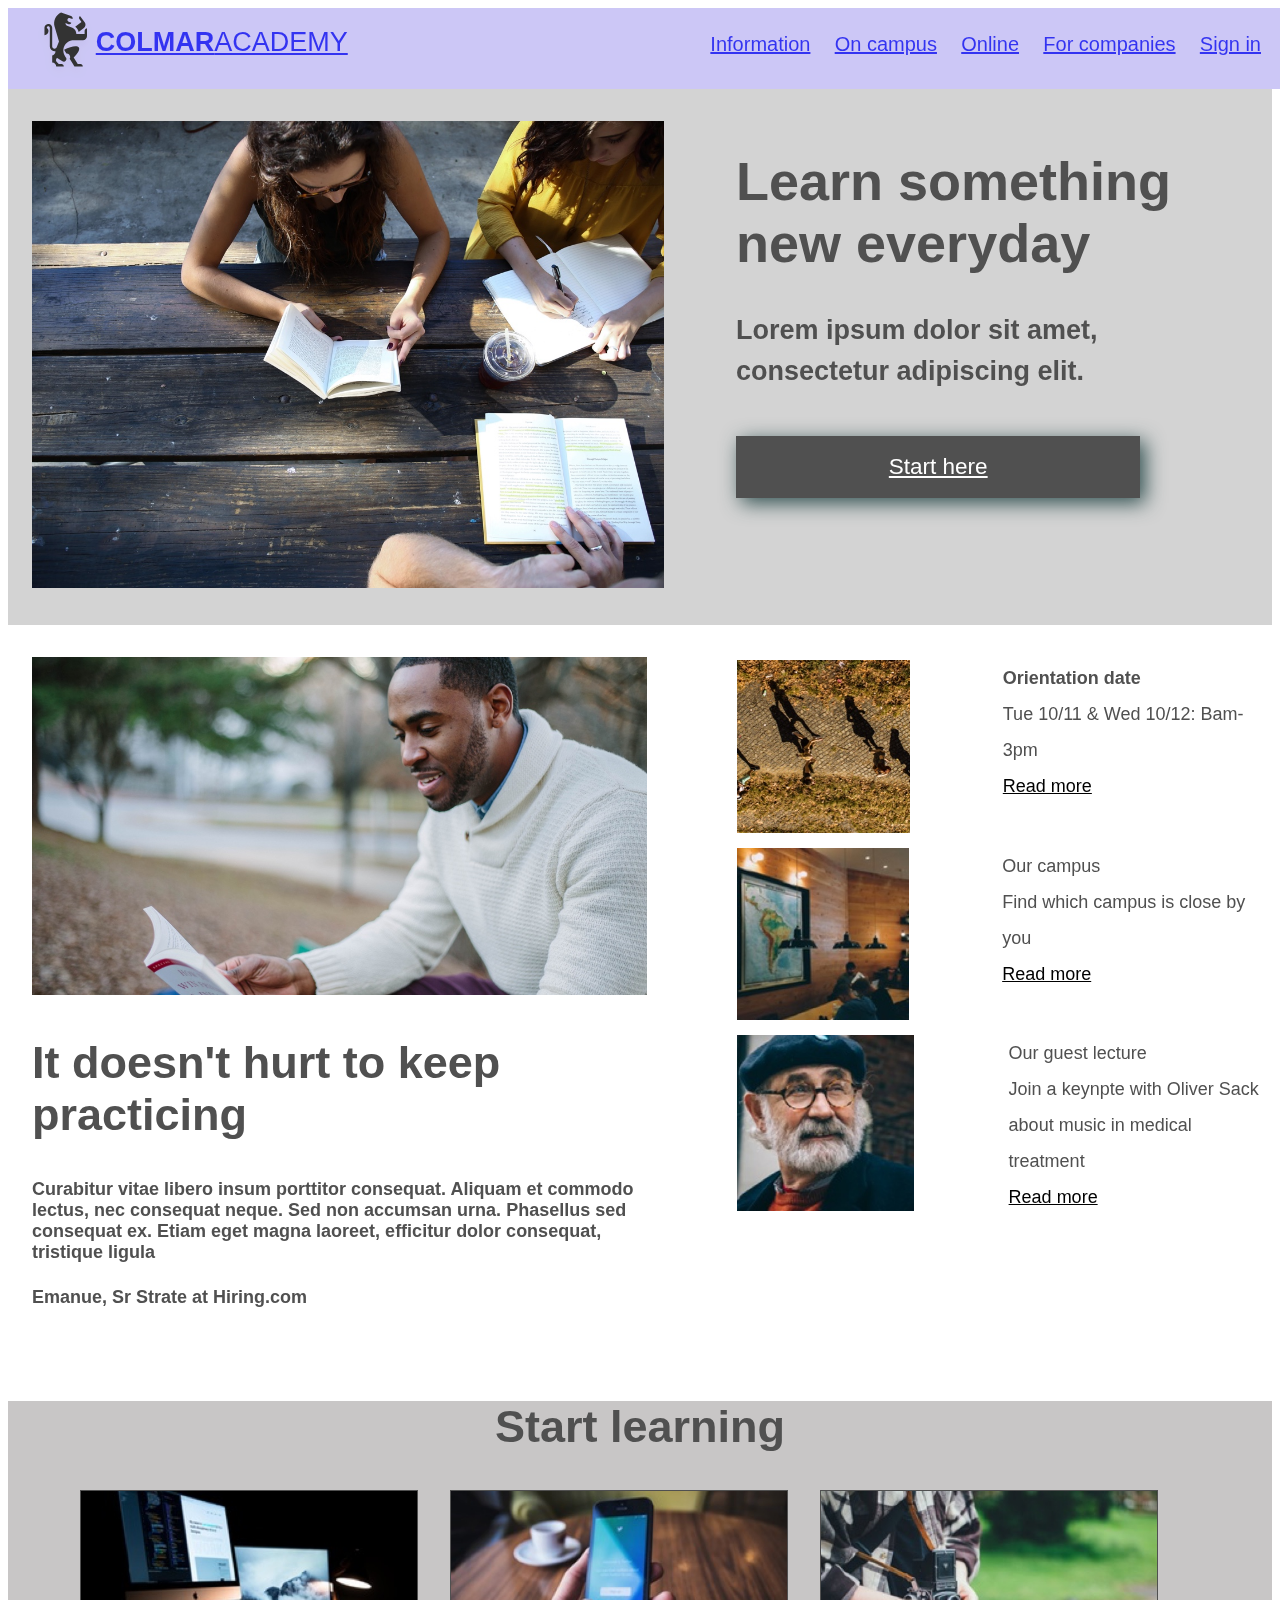
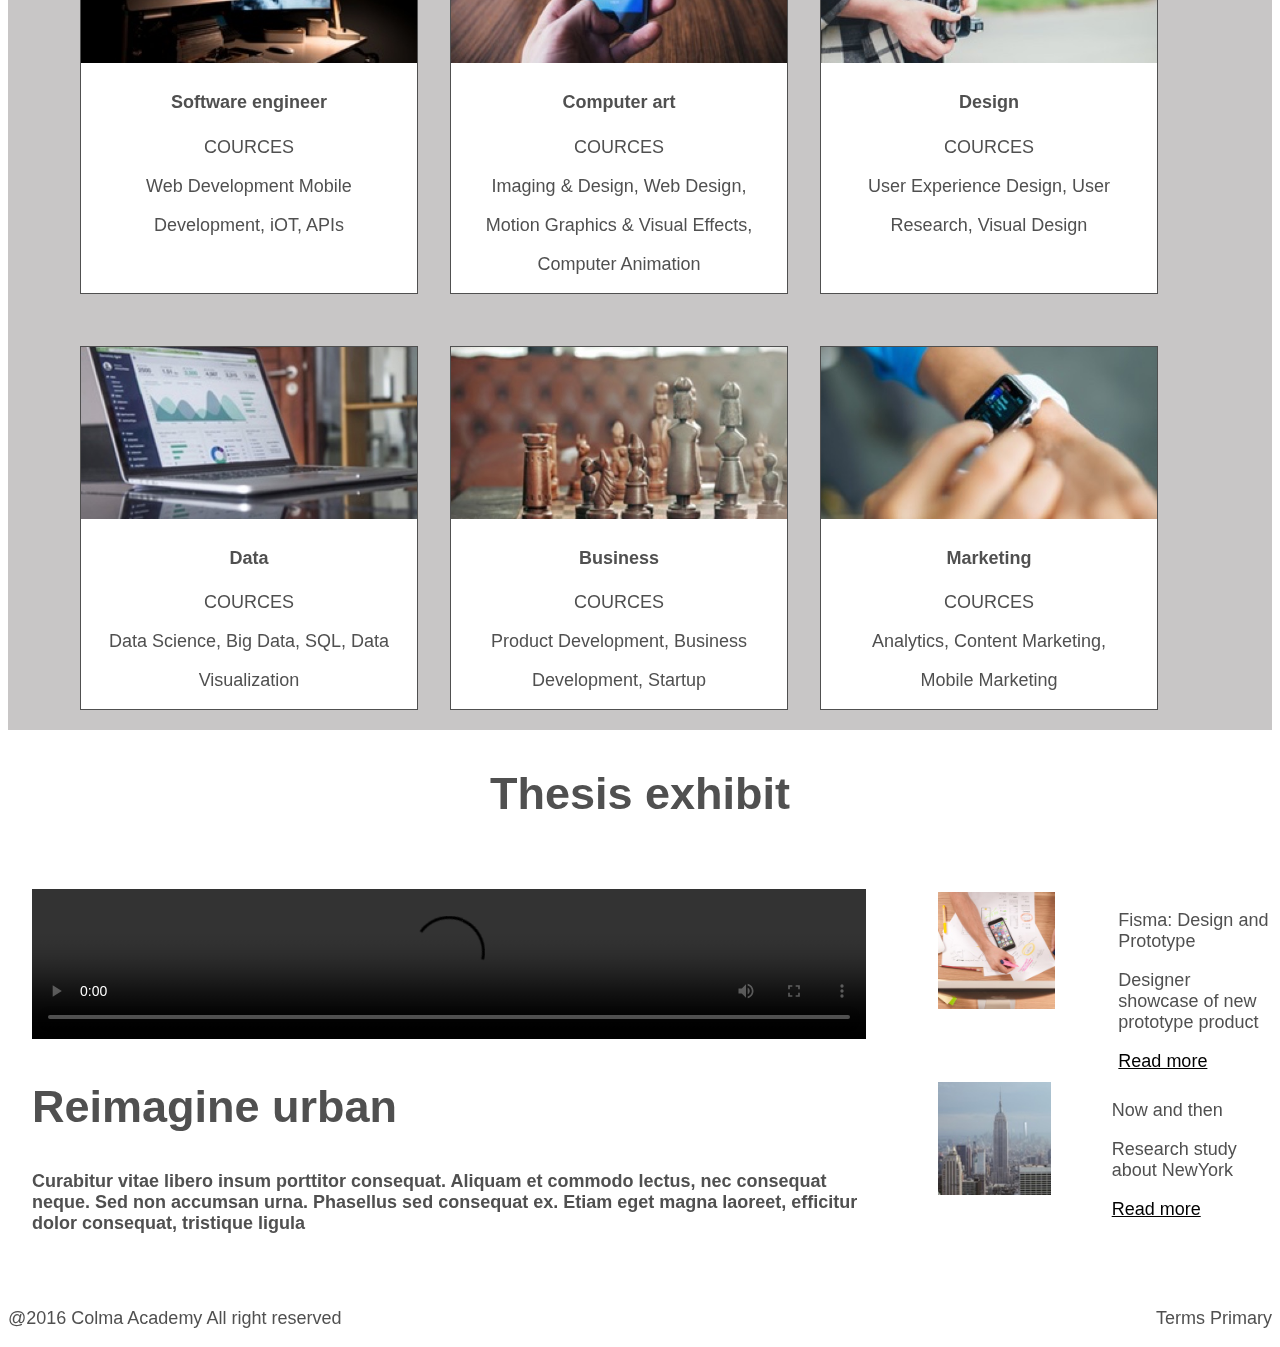
<file: index.html>
<!DOCTYPE html>
<html lang="en">

<head>
    <meta charset="UTF-8">
    <meta name="viewport" content="width=device-width, initial-scale=1.0">
    <title>Colmar Academy</title>
    <link href="style9.css" rel="stylesheet" type="text/css">
</head>

<body>
    <!-- Header Section -->
    <header>
        <nav class="desktop">
            <div class="left" role="presentation">
                <a href="index.html"><img src="img/ic-logo.svg"
                        alt="Colmar Academy Logo"><strong>COLMAR</strong><span>ACADEMY</span></a>
            </div>
            <div class="right" role="presentation">
                <ul role="presentation">
                    <li><a href="information.html">Information</a></li>
                    <li><a href="https://www.codecademy.com/">On campus</a></li>
                    <li><a href="https://www.codecademy.com/">Online</a></li>
                    <li><a href="https://www.codecademy.com/">For companies</a></li>
                    <li><a href="https://www.codecademy.com/">Sign in</a></li>
                </ul>
            </div>
        </nav>
        <nav class="mobile">
            <div class="links" role="presentation">
                <ul role="presentation">
                    <li><a href="https://www.codecademy.com/"><img src="img/ic-logo.svg" alt="Colmar Academy Logo"></a>
                    </li>
                    <li><a href="https://www.codecademy.com/"><img src="img/ic-on-campus.svg" alt="On Campus Icon"></a>
                    </li>
                    <li><a href="https://www.codecademy.com/"><img src="img/ic-online.svg" alt="Online Icon"></a></li>
                    <li><a href="https://www.codecademy.com/"><img src="img/ic-login.svg" alt="Login Icon"></a></li>
                </ul>
            </div>
        </nav>
    </header>
    <!-- Main Content -->

    <main>
        <!-- Banner Section -->
        <section id="banner">
            <div class="container-left" role="presentation">
                <img class="left-img1" src="img/banner.jpg" alt="Students reading books on wooden table">
            </div>
            <div class="container-right" role="presentation">
                <h1>Learn something new everyday</h1>
                <h3>Lorem ipsum dolor sit amet, consectetur adipiscing elit.</h3>
                <div class="button" role="button"><a style="color: white;" href="#">Start here</a></div>
            </div>
        </section>

        <!-- Banner article-->
        <div class="container-total">
            <div class="container-left2">
                <div class="left-img" role="presentation">
                    <img class="left-img2" src="img/information-main.jpg" alt="Students reading books on wooden table">
                </div>
                <div class="content-content" role="presentation">
                    <h2>It doesn't hurt to keep practicing</h2>
                    <h4>Curabitur vitae libero insum porttitor consequat.
                        Aliquam et commodo lectus, nec consequat neque.
                        Sed non accumsan urna. Phasellus sed consequat ex.
                        Etiam eget magna laoreet, efficitur dolor consequat, tristique ligula</h4>
                    <h4>Emanue, Sr Strate at Hiring.com</h4>
                </div>
            </div>

            <div class="container-right2">
                <div class="newspaper-container">
                    <div class="newspaper-item">
                        <img class="newspaper-image" src="img/information-orientation.jpg" alt="A street with children">
                    </div>
                    <div class="newspaper-item mobile-mode">
                        <span class="title-newspaper"> <b>Orientation date</b></span><br>
                        <span class="rest-newspaper">Tue 10/11 & Wed 10/12: Bam-3pm</span><br>
                        <span class="rest-newspaper"><a href="https://www.codecademy.com/"> Read more</a></span>
                    </div>
                </div>

                <div class="newspaper-container">
                    <div class="newspaper-item">
                        <img class="newspaper-image" src="img/information-campus.jpg" alt="A street with children">
                    </div>
                    <div class="newspaper-item mobile-mode">
                        <span class="title-newspaper"> Our campus</span><br>
                        <span class="rest-newspaper">Find which campus is close by you</span><br>
                        <span class="rest-newspaper"><a href="https://www.codecademy.com/"> Read more</a></span>
                    </div>
                </div>

                <div class="newspaper-container">
                    <div class="newspaper-item">
                        <img class="newspaper-image" src="img/information-guest-lecture.jpg"
                            alt="A street with children">
                    </div>
                    <div class="newspaper-item mobile-mode">
                        <span class="title-newspaper"> Our guest lecture </span><br>
                        <span class="rest-newspaper">Join a keynpte with Oliver Sack <br> about music in medical
                            treatment </span><br>
                        <span class="rest-newspaper"><a href="https://www.codecademy.com/"> Read more</a></span>
                    </div>
                </div>
            </div>
        </div>

        <div id="content">
            <div class="course-tittle">
                <h2 style="font-weight: bold;">Start learning</h2>
            </div>

            <div class="course-content">
                <div class="content-element" href="information.html">
                    <img src="img/course-software.jpg" alt="course software">
                    <h4 style="font-weight: bold;"> Software engineer </h4>
                    <p> COURCES </p>
                    <p> Web Development Mobile </p>
                    <p> Development, iOT, APIs </p>
                </div>

                <div class="content-element" href="information.html">
                    <img src="img/course-computer-art.jpg" alt="course computer art">
                    <h4 style="font-weight: bold;"> Computer art </h4>
                    <p> COURCES </p>
                    <p> Imaging & Design, Web Design, </p>
                    <p> Motion Graphics & Visual Effects,</p>
                    <p> Computer Animation </p>
                </div>

                <div class="content-element" href="information.html">
                    <img src="img/course-design.jpg" alt="course design">
                    <h4 style="font-weight: bold;"> Design </h4>
                    <p> COURCES </p>
                    <p> User Experience Design, User </p>
                    <p> Research, Visual Design </p>
                </div>
            </div>

            <div class="course-content"> 
                <div class="content-element" href="information.html">
                    <img href="information.html" src="img/course-data.jpg" alt="course data">
                    <h4 style="font-weight: bold;"> Data </h4>
                    <p> COURCES </p>
                    <p> Data Science, Big Data, SQL, Data </p>
                    <p> Visualization </p>
                </div>

                <div class="content-element">
                    <img href="information.html" src="img/course-business.jpg" alt="course business">
                    <h4 style="font-weight: bold;"> Business </h4>
                    <p> COURCES </p>
                    <p> Product Development, Business </p>
                    <p> Development, Startup </p>
                </div>

                <div class="content-element">
                    <img href="information.html" src="img/course-marketing.jpg" alt="course marketing">
                    <h4 style="font-weight: bold;"> Marketing </h4>
                    <p> COURCES </p>
                    <p> Analytics, Content Marketing, </p>
                    <p> Mobile Marketing </p>
                </div>
            </div>
        </div>

        <div id="footer">
            <div class="course-tittle">
                <h2 style="font-weight: bold;">Thesis exhibit</h2>
            </div>

            <div class="container-total2">
                <div class="container-left3">
                    <div class="content-video" role="presentation">
                        <!-- <video class="left-video" src="\ColmaAcademy\video\your-video.mp4" controls></video> -->
                        <video class="left-video" src="https://franco3010.github.io/Htmlcss/video/your-video.mp4?fbclid=IwAR3cPSTs0RWxLgJtnllIymSb13GsUj1oqeiurpsgfRC_Fxp7NKtfrIlNtSo" controls></video>
                    </div>
                    <div class="content-content" role="presentation">
                        <h2>Reimagine urban</h2>
                        <h4>Curabitur vitae libero insum porttitor consequat.
                            Aliquam et commodo lectus, nec consequat neque.
                            Sed non accumsan urna. Phasellus sed consequat ex.
                            Etiam eget magna laoreet, efficitur dolor consequat, tristique ligula</h4>
                    </div>
                </div>

                <div class="container-right3">
                    <div class="newspaper-container">
                        <div class="newspaper-item">
                            <img class="newspaper-image" src="img/thesis-fisma.jpg" alt="thesis fisma">
                        </div>
                        <div class="newspaper-item">
                            <p class="title-newspaper"> Fisma: Design and Prototype</p>
                            <p>Designer showcase of new <br> prototype product</p>
                            <a href="https://www.codecademy.com/"> Read more</a>
                        </div>
                    </div>

                    <div class="newspaper-container">
                        <div class="newspaper-item">
                            <img class="newspaper-image" src="img/thesis-now-and-then.jpg" alt="thesis now and then">
                        </div>
                        <div class="newspaper-item">
                            <p class="title-newspaper"> Now and then</p>
                            <p>Research study about NewYork</p>
                            <a href="https://www.codecademy.com/"> Read more</a>
                        </div>
                    </div>
                </div>
            </div>

            <div id="footer">
                <div class="left">
                    <p>@2016 Colma Academy All right reserved</p>
                </div>

                <div class="right">
                    <p>Terms Primary</p>
                </div>
            </div>
        </div>
    </main>

</body>

</html>
</file>
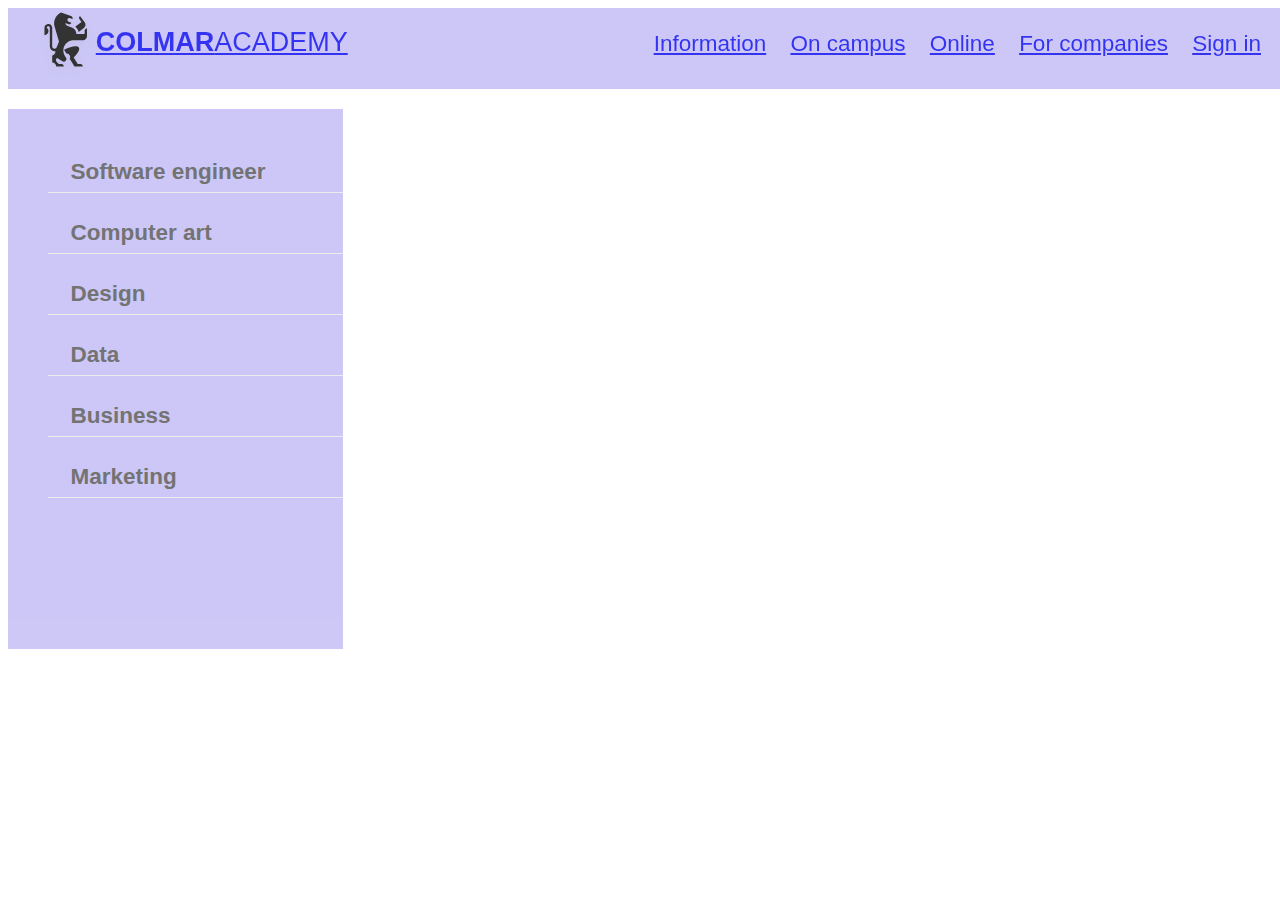
<file: information.html>
<!DOCTYPE html>
<html lang="en">

<head>
    <meta charset="UTF-8">
    <meta name="viewport" content="width=device-width, initial-scale=1.0">
    <title>Information</title>
    <link href="information.css" rel="stylesheet" type="text/css">
</head>

<body>
    <!-- Header Section -->
    <header>
        <nav class="desktop">
            <div class="left" role="presentation">
                <a href="index.html"><img src="img/ic-logo.svg"
                        alt="Colmar Academy Logo"><strong>COLMAR</strong><span>ACADEMY</span></a>
            </div>
            <div class="right" role="presentation">
                <ul role="presentation">
                    <li><a href="information.html">Information</a></li>
                    <li><a href="https://www.codecademy.com/">On campus</a></li>
                    <li><a href="https://www.codecademy.com/">Online</a></li>
                    <li><a href="https://www.codecademy.com/">For companies</a></li>
                    <li><a href="https://www.codecademy.com/">Sign in</a></li>
                </ul>
            </div>
        </nav>
        <nav class="mobile">
            <div class="links" role="presentation">
                <ul role="presentation">
                    <li><a href="https://www.codecademy.com/"><img src="img/ic-logo.svg" alt="Colmar Academy Logo"></a>
                    </li>
                    <li><a href="https://www.codecademy.com/"><img src="img/ic-on-campus.svg" alt="On Campus Icon"></a>
                    </li>
                    <li><a href="https://www.codecademy.com/"><img src="img/ic-online.svg" alt="Online Icon"></a></li>
                    <li><a href="https://www.codecademy.com/"><img src="img/ic-login.svg" alt="Login Icon"></a></li>
                </ul>
            </div>
        </nav>
    </header>
    <!-- Main Content -->

    <main>
        <!-- Thanh điều hướng dọc bên trái -->
        <nav class="header-nav">
            <ul>
                <a href="#">Software engineer</a>
                <a href="#">Computer art</a>
                <a href="#">Design</a></li>
                <a href="#">Data</a>
                <a href="#">Business</a>
                <a href="#">Marketing</a>
            </ul>
        </nav>
    </main>
</body>

</html>
</file>
<file: style9.css>
/* BAT DAU TU DAY LA PHAN EDIT NHE */

/* Universal Styles */

html {
    font-size: 2vmin;
    /* Alternate size 16px */
}

body {
    font-family: Arial, Helvetica, sans-serif;
    color: #505050;
    /* display: block; */
}

main,
footer {
    position: relative;
    top: 4.5rem;
}

.left {
    float: left;
}

.right {
    float: right;
}


.newspaper-container {
    display: flex;
    flex-direction: row;
    /* border: 1px solid; */
}

.newspaper-item {
    /* height: fit-content;
    width: fit-content; */
    padding-top: 10px;

}

/*image*/
.newspaper-image {
    height: auto;
    width: 65%;
    /* margin-left: 60px; */
}

.left-image {
    max-width: 100%;
}

.title-newspaper {
    font-size: large;
}

/*image*/
.button {
    padding: 1rem 0;
    background-color: #505050;
    color: white;
    text-align: center;
    font-size: 1.25rem;
    width: 80%;
    box-shadow: 5px 5px 20px darkslategrey;
    transition: all 0.5s ease-in 0.1s;
}


h1 {
    font-size: 6vmin;
    /* Alternate size 3.125rem */
    font-weight: 800;
    margin-bottom: 2rem;
}

h2 {
    font-size: 5vmin;
    /* Alternate size 2.625rem */
    font-weight: 800;
}

h3 {
    font-size: 3vmin;
    /* Alternate size 1.75rem */
}

p {
    font-family: 'Poppins', sans-serif;
}

/* Chu thay doi mau khi click vao link */
a:hover {
    color: rgb(153, 232, 234);
    font-size: 110%;
}

/* Header */

header {
    position: fixed;
    width: 100%;
    height: 4.5rem;
    background-color: rgb(192, 186, 244);
    font-size: 1.25rem;
    overflow: hidden;
    opacity: 0.8;
}

header .left {
    font-size: 1.5rem;
    font-family: 'Montserrat', sans-serif;
    margin-left: 1.5rem;
}

header .right {
    margin-right: 1.5rem;
}

/* Menu tren man hinh desktop */
header li {
    display: inline-block;
    margin-left: 1rem;
}

header .left a:hover {
    color: #505050;
}

/* header span {
    color: gray;
} */

.desktop img {
    height: 4rem;
    width: auto;
    vertical-align: middle;
}

header .mobile {
    display: none;
}

.container-total {
    display: flex;
    flex-direction: row;
}

.container-total2 {
    display: flex;
    flex-direction: row;
}

.container-left {
    width: 50%;
    overflow: hidden;
    margin: 32px 24px 32px 24px;
}

.container-left2 {
    width: 50%;
    overflow: hidden;
    margin: 32px 24px 32px 24px;
}

.container-left3 {
    width: 100%;
    overflow: hidden;
    margin: 32px 24px 32px 24px;
}

.left-img1 {
    width: 100%;
}

.left-img2 {
    width: 100%;
}

.left-video {
    width: 100%;
}
.desktop{
    display: flex;
    
}
.desktop .left{
    width: 40%;
}
.desktop .right{
    width: 60%;
    display: flex;
    justify-content: right;
}

.right ul li{
    font-size: 20px;
}
/*Co giãn theo từng màn hình*/
@media only screen and (max-width: 650px) {

    /* Ẩn menu desktop */
    header .desktop {
        display: none;
    }

    /*chỉnh item màn hình mobile */
    header .mobile {
        display: block;
        width: 100%;
        height: 4.5rem;
    }

    /* Chỉnh lại margin của các mục menu trên màn hình mobile */
    header li {
        margin: 0px;
        margin-left: 50px;
    }

    /* Thiết lập kích thước cho logo trên màn hình mobile */
    header .mobile img {
        height: 3.5rem;
        width: auto;
        vertical-align: middle;
    }
}

/* Banner */

#banner {
    display: flex;
    background-color: lightgray;
}

#banner-image {
    width: 50%;
    /*hinh anh chi chiem 50% man hinh*/
    /* margin: 2rem; */
    margin: 32px 24px 32px 24px;
}

.container-right {
    width: 40%;
    padding-top: 2%;
    margin-left: 48px;
}

.container-right2 {
    padding-top: 2%;
    padding-left: 66px;
}

.container-right3 {
    width: 40%;
    padding-top: 2%;
    margin-left: 48px;
}


h3 {
    margin-bottom: 2.5rem;
    line-height: 1.5;
}

/* a{
    text-decoration: none;
    color: white;
} */

.newspaper-item a {
    color: black;
}

.newspaper-item a:hover {
    color: rgb(77, 139, 141);
}

#content {
    background-color: rgb(200, 198, 198);
}

.course-tittle {
    text-align: center;
}

.course-content {
    display: flex;
    text-align: center;
    margin-top: 32px;
    padding-left: 72px;
    padding-right: 72px;
    box-sizing: border-box;
}

.content-element {
    /* border: 1px solid; */
    margin-right: 32px;
    background: white;
    border: 1px solid;
    flex-basis: 30%;
    margin-bottom: 20px; /* Default spacing for all elements */

}


.course-tittle h2{

}

.course-software-img img {
    width: 50%;
}

.course-computer-art-img img {
    width: 50%;
}

.course-design-img img {
    width: 50%;
}

.text {
    background: white;
    border: 1px solid;

}


.content-element img {
    width: 100%
}

.newspaper-item span {
    line-height: 2;
}

@media only screen and (max-width: 1125px) {

    /* Giảm kích thước hình ảnh trong banner khi màn hình đủ rộng */
    #banner-image {
        width: 70%;
    }
}


/*Co giãn blog thứ 1*/
@media only screen and (max-width: 650px) {

    /* Giảm kích thước tối thiểu của hình ảnh trong banner */
    .left-img1 {
        min-width: 90%;
        height: 50%;
    }

    .container-left {
        width: 100%;
        margin: 0;
    }

    /* Chuyển định dạng của banner thành dạng dọc (flex-flow: column) */
    #banner {
        flex-direction: column;
        justify-content: center;
    }

    /* Chỉnh kích thước của nút "Start here" trên banner */
    #banner .container-right {
        display: flex;
        width: 100%;
        /* align-items: center; */
        padding: 0 1rem 2rem;
        flex-direction: column;
        margin-left: 26px;
        padding-top: 0;
    }

    .button {
        width: 80%;
    }

    .newspaper-container {
        flex-direction: column;
        padding-top: 16px;
    }

    .newspaper-container>* {
        width: 100%;
        box-sizing: border-box;
    }

    .container-total {
        flex-direction: column;
    }

    .newspaper-item {
        padding-top: 0;
        padding-bottom: 0;
    }

    .newspaper-item img {
        width: 100%;
        height: 250px;
    }

    .mobile-mode {
        padding-left: 16px;
    }

    .rest-newspaper {
        font-size: small;
    }

    .content-video .left-video {
        width: 100%;
    }

    .content-element{
        margin-right: 0;
        margin-bottom: 0;
    }
    .course-content{
        padding-left: 0;
        padding-right: 0;
        margin-left: 5px;
    }
}

@media only screen and (max-width: 650px) {

    #banner-image {
        width: 100%;
        margin: auto;
    }


}

/*co giãn blog thứ 2*/
@media only screen and (max-width: 650px) {
    .container-left2 {
        display: none;
        width: 0%;
    }

    .container-right2 {
        flex-flow: column;
        padding-left: 0;
    }

    .container-right3 {
        display: none;
    }

    .left-img2 {
        display: none;
    }

    .content-content {
        display: none;
    }

    .content-element img {
        display: none;
    }

    .content-element p {
        display: none;
    }

    .content-element h4 {
        font-size: 15px;
    }

    .content-element {
        background-color: rgb(200, 198, 198);
        margin-top: 10px;
        
    }

    #content {
        background-color: white;
    }

    .course-content {   
        flex-direction: column;
        margin-top: 10px;
        width: 100%;
    }


}
</file>
<file: information.css>
html {
    font-size: 2vmin;
    /* Alternate size 16px */
}

body {
    font-family: Arial, Helvetica, sans-serif;
    color: #505050;
    /* display: block; */
}

main,
footer {
    position: relative;
    top: 4.5rem;
}

.left {
    float: left;
}

.right {
    float: right;
}

.left-image {
    max-width: 100%;
}

h1 {
    font-size: 6vmin;
    /* Alternate size 3.125rem */
    font-weight: 800;
    margin-bottom: 2rem;
}

h2 {
    font-size: 5vmin;
    /* Alternate size 2.625rem */
    font-weight: 800;
}

h3 {
    font-size: 3vmin;
    /* Alternate size 1.75rem */
}

p {
    font-family: 'Poppins', sans-serif;
}

/* Chu thay doi mau khi click vao link */
a:hover {
    color: rgb(153, 232, 234);
    font-size: 110%;
}

/* Header */

header {
    position: fixed;
    /* z-index: 1; */
    width: 100%;
    height: 4.5rem;
    background-color: rgb(192, 186, 244);
    font-size: 1.25rem;
    /* line-height: 4.5rem; */
    overflow: hidden;
    opacity: 0.8;
}

header .left {
    font-size: 1.5rem;
    font-family: 'Montserrat', sans-serif;
    margin-left: 1.5rem;
}

header .right {
    margin-right: 1.5rem;
}

/* Menu tren man hinh desktop */
header li {
    display: inline-block;
    margin-left: 1rem;
}

header .left a:hover {
    color: #505050;
}

/* header span {
    color: gray;
} */

.desktop img {
    height: 4rem;
    width: auto;
    vertical-align: middle;
}

header .mobile {
    display: none;
}

.desktop{
    display: flex;
    
}
.desktop .left{
    width: 40%;
}
.desktop .right{
    width: 60%;
    display: flex;
    justify-content: right;
}


/* Thanh điều hướng dọc bên trái */
.header-nav {
    position: fixed;
    height: 60%;
    background-color: rgb(192, 186, 244);
    font-size: 1.25rem;
    display: flex;
    flex-direction: column;
    justify-content: flex-start; /* Hiển thị các mục liên kết ở đầu */
    opacity: 0.8;
    z-index: 1;
    margin-top: 20px;
}

/* Tùy chỉnh liên kết trong thanh điều hướng dọc */
.header-nav a {
    color: #505050;
    width: 250px;
    list-style-type: none;
    text-align: left;
    line-height: 40px;
    border-bottom: 1px solid #e8e8e8;
    padding: 0 1em;
    font-weight: bold;
    display: block;
    text-decoration: none;
    margin-top: 20px;
}

.header-nav a:hover {
    background: #CDE2CD;
    font-size: 110%;
}
</file>
